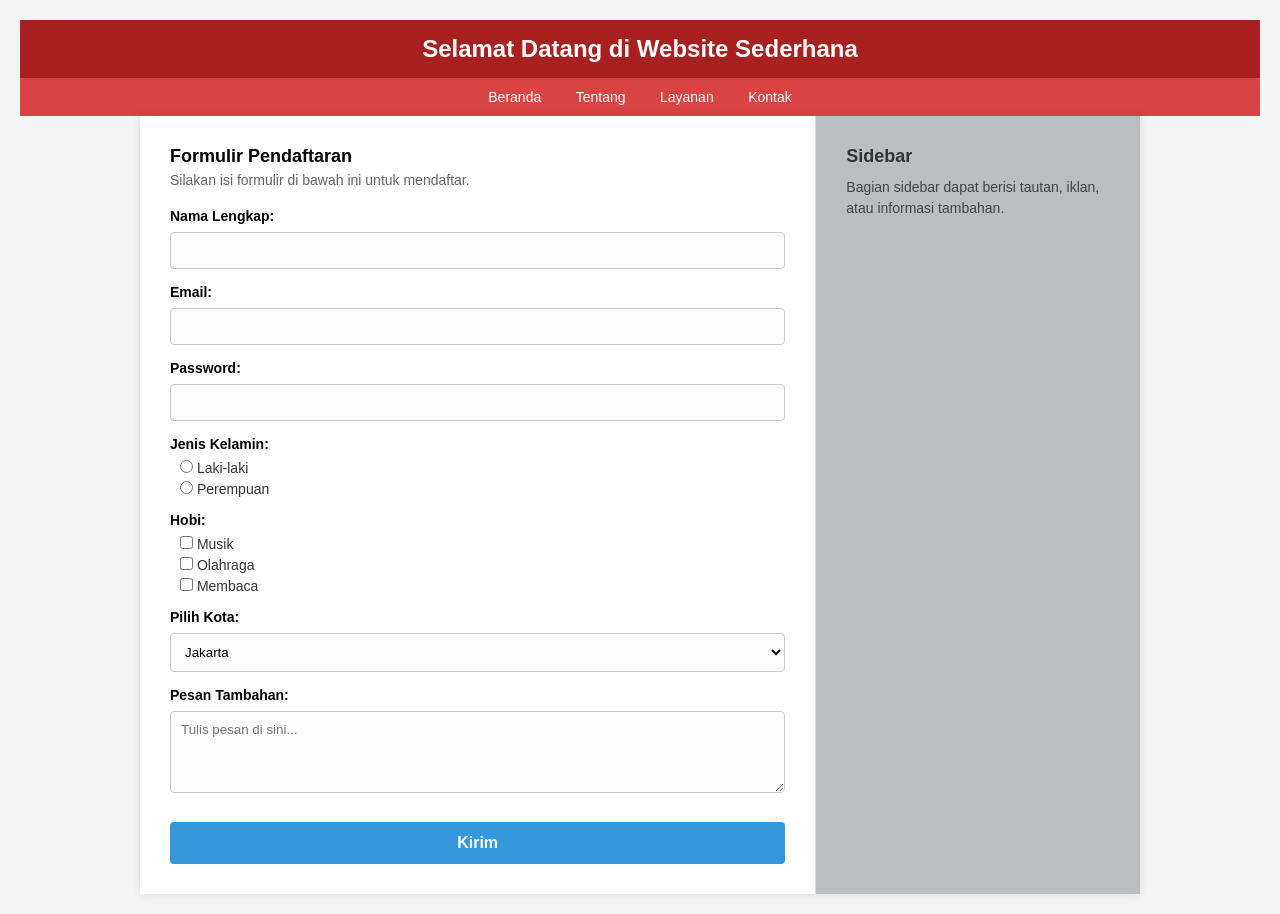
<file: index.html>
<!DOCTYPE html>
<html lang="id">
<head>
    <meta charset="UTF-8">
    <meta name="viewport" content="width=device-width, initial-scale=1.0">
    <title>Formulir Pendaftaran</title>
    <link rel="stylesheet" href="style.css">
</head>
<body>

    <header>
        <h1>Selamat Datang di Website Sederhana</h1>
        <nav>
            <a href="#">Beranda</a>
            <a href="#">Tentang</a>
            <a href="#">Layanan</a>
            <a href="#">Kontak</a>
        </nav>
    </header>

    <div class="container">
        <main class="content">
            <h2>Formulir Pendaftaran</h2>
            <p class="subtitle">Silakan isi formulir di bawah ini untuk mendaftar.</p>
            
            <form action="#" method="POST">
                <div class="form-group">
                    <label for="nama">Nama Lengkap:</label>
                    <input type="text" id="nama" name="nama">
                </div>

                <div class="form-group">
                    <label for="email">Email:</label>
                    <input type="email" id="email" name="email">
                </div>

                <div class="form-group">
                    <label for="password">Password:</label>
                    <input type="password" id="password" name="password">
                </div>

                <div class="form-group-inline">
                    <label>Jenis Kelamin:</label>
                    <div class="options">
                        <label><input type="radio" name="jenis_kelamin" value="Laki-laki"> Laki-laki</label>
                        <label><input type="radio" name="jenis_kelamin" value="Perempuan"> Perempuan</label>
                    </div>
                </div>

                <div class="form-group-inline">
                    <label>Hobi:</label>
                    <div class="options">
                        <label><input type="checkbox" name="hobi" value="Musik"> Musik</label>
                        <label><input type="checkbox" name="hobi" value="Olahraga"> Olahraga</label>
                        <label><input type="checkbox" name="hobi" value="Membaca"> Membaca</label>
                    </div>
                </div>

                <div class="form-group">
                    <label for="kota">Pilih Kota:</label>
                    <select id="kota" name="kota">
                        <option value="Jakarta">Jakarta</option>
                        <option value="Bandung">Bandung</option>
                        <option value="Surabaya">Surabaya</option>
                        <option value="Yogyakarta">Yogyakarta</option>
                    </select>
                </div>

                <div class="form-group">
                    <label for="pesan">Pesan Tambahan:</label>
                    <textarea id="pesan" name="pesan" rows="4" placeholder="Tulis pesan di sini..."></textarea>
                </div>

                <button type="submit" class="btn-submit">Kirim</button>
            </form>
        </main>

        <aside class="sidebar">
            <h3>Sidebar</h3>
            <p>Bagian sidebar dapat berisi tautan, iklan, atau informasi tambahan.</p>
        </aside>
    </div>

</body>
</html>
</file>
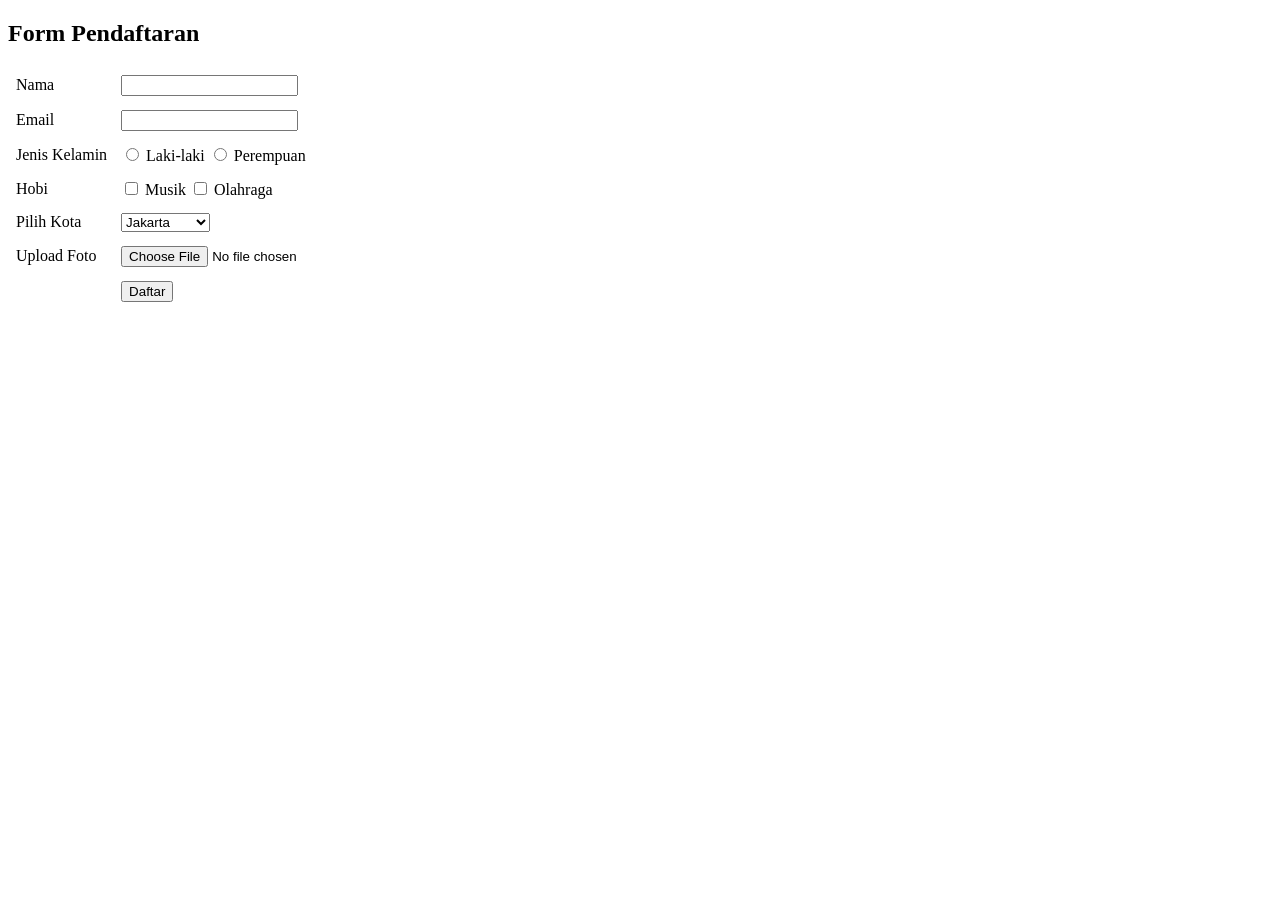
<file: FormPendaftaran.html>
<!DOCTYPE html>
<html>
<head>
    <title>Form Pendaftaran</title>
</head>
<body>

<h2>Form Pendaftaran</h2>

<form action="proses.php" method="post" enctype="multipart/form-data">
    <table border="0" cellpadding="6">
        <tr>
            <td>Nama</td>
            <td><input type="text" name="nama" required></td>
        </tr>

        <tr>
            <td>Email</td>
            <td><input type="email" name="email" required></td>
        </tr>

        <tr>
            <td>Jenis Kelamin</td>
            <td>
                <input type="radio" name="jk" value="Laki-laki"> Laki-laki
                <input type="radio" name="jk" value="Perempuan"> Perempuan
            </td>
        </tr>

        <tr>
            <td>Hobi</td>
            <td>
                <input type="checkbox" name="hobi[]" value="Musik"> Musik
                <input type="checkbox" name="hobi[]" value="Olahraga"> Olahraga
            </td>
        </tr>

        <tr>
            <td>Pilih Kota</td>
            <td>
                <select name="kota">
                    <option>Jakarta</option>
                    <option>Bandung</option>
                    <option>Surabaya</option>
                    <option>Yogyakarta</option>
                    <option>Karawang</option>
                </select>
            </td>
        </tr>

        <tr>
            <td>Upload Foto</td>
            <td><input type="file" name="foto"></td>
        </tr>

        <tr>
            <td></td>
            <td><input type="submit" value="Daftar"></td>
        </tr>
    </table>
</form>

</body>
</html>
</file>
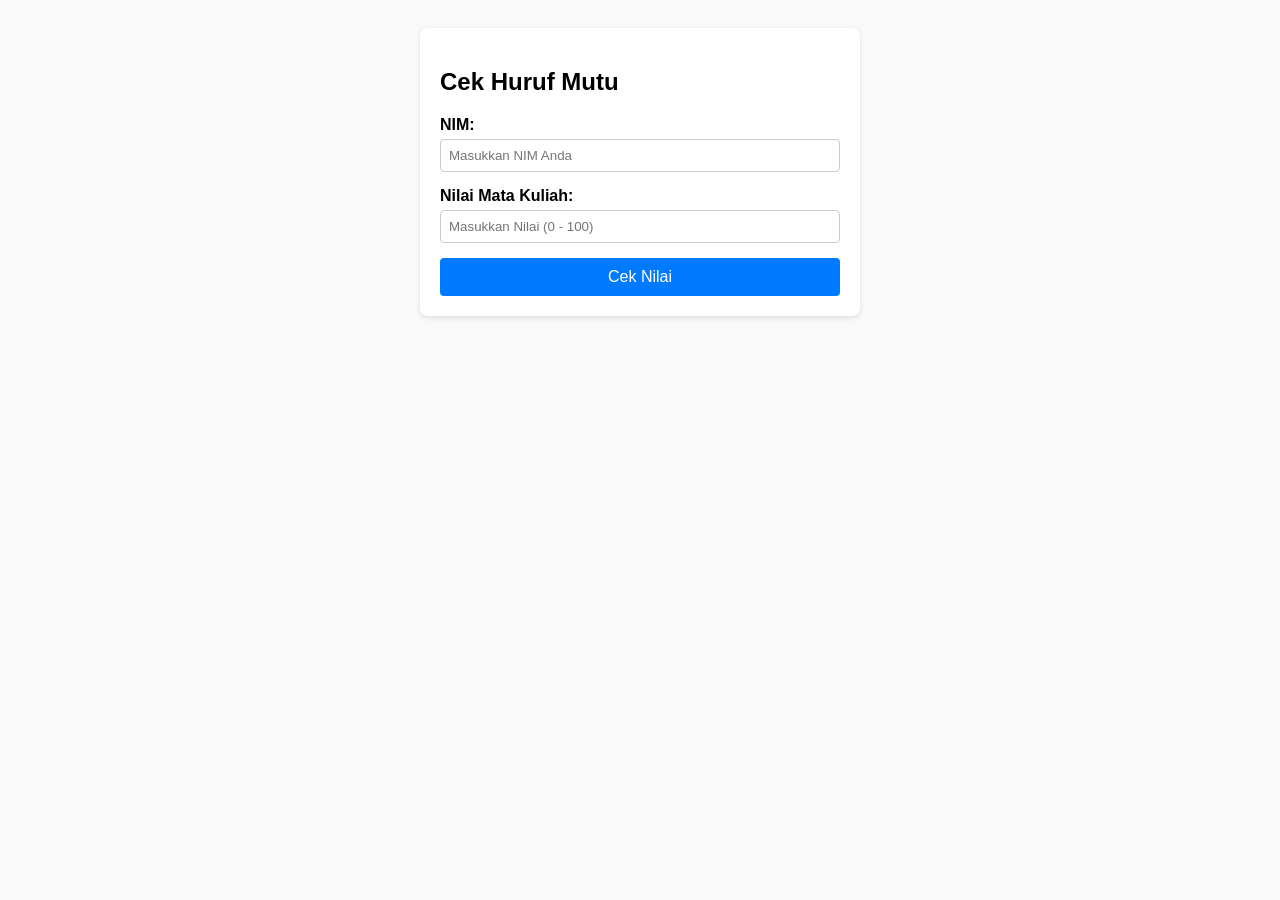
<file: javascriptsederhana.html>
<!DOCTYPE html>
<html lang="id">
<head>
    <meta charset="UTF-8">
    <meta name="viewport" content="width=device-width, initial-scale=1.0">
    <title>Program Cek Nilai</title>
    <style>
        /* CSS sederhana agar tampilan lebih rapi */
        body {
            font-family: Arial, sans-serif;
            background-color: #f9f9f9;
            padding: 20px;
        }
        .container {
            background-color: white;
            padding: 20px;
            border-radius: 8px;
            box-shadow: 0 2px 5px rgba(0,0,0,0.1);
            max-width: 400px;
            margin: 0 auto;
        }
        .form-group {
            margin-bottom: 15px;
        }
        label {
            display: block;
            margin-bottom: 5px;
            font-weight: bold;
        }
        input[type="text"], input[type="number"] {
            width: 100%;
            padding: 8px;
            box-sizing: border-box;
            border: 1px solid #ccc;
            border-radius: 4px;
        }
        button {
            padding: 10px 15px;
            background-color: #007bff;
            color: white;
            border: none;
            border-radius: 4px;
            cursor: pointer;
            width: 100%;
            font-size: 16px;
        }
        button:hover {
            background-color: #0056b3;
        }
        #hasil {
            margin-top: 20px;
            padding: 10px;
            background-color: #e9ecef;
            border-radius: 4px;
            display: none; /* Disembunyikan sebelum tombol ditekan */
        }
        .error {
            color: red;
            font-weight: bold;
        }
    </style>
</head>
<body>

    <div class="container">
        <h2>Cek Huruf Mutu</h2>
        
        <div class="form-group">
            <label for="nim">NIM:</label>
            <input type="text" id="nim" placeholder="Masukkan NIM Anda">
        </div>
        
        <div class="form-group">
            <label for="nilai">Nilai Mata Kuliah:</label>
            <input type="number" id="nilai" placeholder="Masukkan Nilai (0 - 100)">
        </div>
        
        <button onclick="cekNilai()">Cek Nilai</button>

        <div id="hasil"></div>
    </div>

    <script>
        // b. JavaScript untuk menangani event klik tombol
        function cekNilai() {
            // Mengambil nilai dari elemen input
            let nim = document.getElementById("nim").value;
            let nilaiInput = document.getElementById("nilai").value;
            let divHasil = document.getElementById("hasil");

            // Validasi jika input kosong
            if (nim === "" || nilaiInput === "") {
                divHasil.style.display = "block";
                divHasil.innerHTML = "<span class='error'>NIM dan Nilai harus diisi!</span>";
                return;
            }

            // Mengubah tipe data nilai dari string menjadi angka (float)
            let nilai = parseFloat(nilaiInput);
            let hurufMutu = "";

            // c. Kondisi if-else untuk menentukan huruf mutu
            if (nilai < 0 || nilai > 100) {
                // Jika nilai di luar rentang 0-100
                divHasil.style.display = "block";
                divHasil.innerHTML = "<span class='error'>Nilai tidak valid!</span>";
                return; // Menghentikan fungsi
            } else if (nilai >= 80 && nilai <= 100) {
                hurufMutu = "A";
            } else if (nilai >= 70 && nilai < 80) { // menggunakan < 80 agar 79.9 tetap masuk B, sesuai rentang 70-79
                hurufMutu = "B";
            } else if (nilai >= 60 && nilai < 70) {
                hurufMutu = "C";
            } else if (nilai >= 50 && nilai < 60) {
                hurufMutu = "D";
            } else if (nilai >= 0 && nilai < 50) {
                hurufMutu = "E";
            }

            // d. Menampilkan huruf mutu di bawah form
            divHasil.style.display = "block";
            divHasil.innerHTML = `
                <p>NIM: <strong>${nim}</strong></p>
                <p>Nilai Angka: <strong>${nilai}</strong></p>
                <p>Huruf Mutu: <strong style="font-size: 20px; color: green;">${hurufMutu}</strong></p>
            `;
        }
    </script>

</body>
</html>
</file>
<file: style.css>
/* Reset gaya dasar */
* {
    margin: 0;
    padding: 0;
    box-sizing: border-box;
    font-family: Arial, sans-serif;
}

body {
    background-color: #f4f4f4;
    padding: 20px;
}

/* Bagian Header dan Navigasi */
header {
    background-color: #a82020; /* Merah gelap */
    color: white;
    text-align: center;
}

header h1 {
    padding: 15px;
    font-size: 24px;
}

nav {
    background-color: #d94343; /* Merah lebih terang */
    padding: 10px;
}

nav a {
    color: white;
    text-decoration: none;
    margin: 0 15px;
    font-size: 14px;
}

nav a:hover {
    text-decoration: underline;
}

/* Layout Kontainer Utama */
.container {
    display: flex;
    background-color: white;
    box-shadow: 0 0 10px rgba(0,0,0,0.1);
    max-width: 1000px;
    margin: 0 auto;
}

/* Bagian Formulir (Kiri) */
.content {
    flex: 7; /* Mengambil porsi 70% ruang */
    padding: 30px;
}

.content h2 {
    font-size: 18px;
    margin-bottom: 5px;
}

.subtitle {
    font-size: 14px;
    color: #666;
    margin-bottom: 20px;
}

/* Gaya Input Formulir */
.form-group {
    margin-bottom: 15px;
}

.form-group label {
    display: block;
    font-weight: bold;
    font-size: 14px;
    margin-bottom: 8px;
}

.form-group input[type="text"],
.form-group input[type="email"],
.form-group input[type="password"],
.form-group select,
.form-group textarea {
    width: 100%;
    padding: 10px;
    border: 1px solid #ccc;
    border-radius: 4px;
    background-color: #fcfcfc;
}

/* Gaya untuk Radio dan Checkbox (Sejajar ke bawah) */
.form-group-inline {
    margin-bottom: 15px;
}

.form-group-inline > label {
    display: block;
    font-weight: bold;
    font-size: 14px;
    margin-bottom: 8px;
}

.options label {
    display: block; /* Membuat opsi turun ke bawah */
    margin-bottom: 5px;
    margin-left: 10px;
    font-size: 14px;
    color: #333;
}

/* Tombol Kirim */
.btn-submit {
    width: 100%;
    background-color: #3498db; /* Biru terang */
    color: white;
    border: none;
    padding: 12px;
    font-size: 16px;
    font-weight: bold;
    border-radius: 4px;
    cursor: pointer;
    margin-top: 10px;
}

.btn-submit:hover {
    background-color: #2980b9; /* Biru lebih gelap saat disentuh */
}

/* Bagian Sidebar (Kanan) */
.sidebar {
    flex: 3; /* Mengambil porsi 30% ruang */
    background-color: #b8bec2; /* Abu-abu kebiruan */
    padding: 30px;
    border-left: 1px solid #ddd;
}

.sidebar h3 {
    font-size: 18px;
    margin-bottom: 10px;
    color: #333;
}

.sidebar p {
    font-size: 14px;
    color: #444;
    line-height: 1.5;
}
</file>
